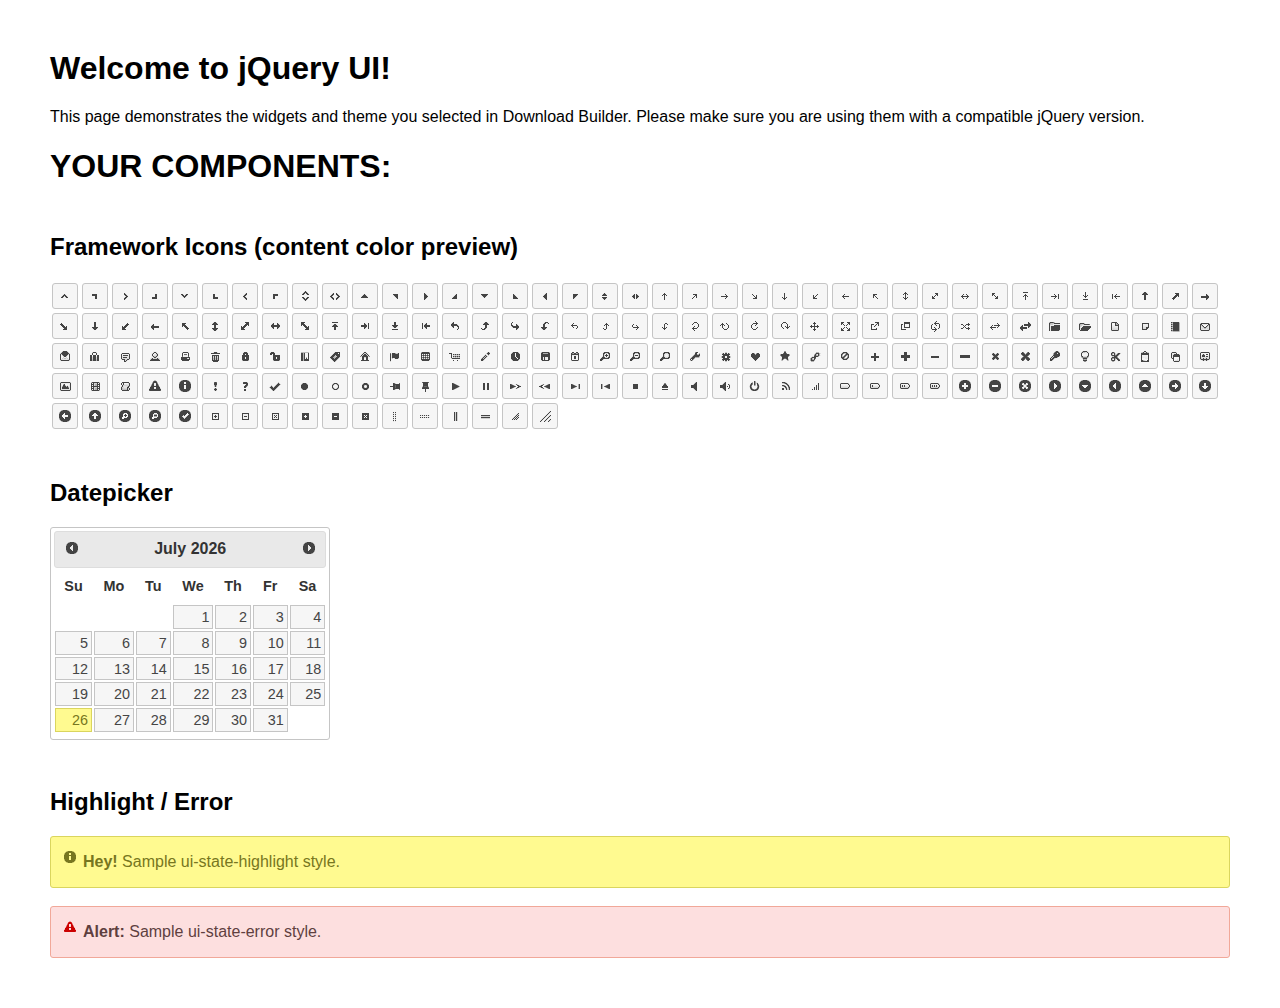
<file: assets/jquery-ui/index.html>
<!doctype html>
<html lang="us">
<head>
	<meta charset="utf-8">
	<title>jQuery UI Example Page</title>
	<link href="jquery-ui.css" rel="stylesheet">
	<style>
	body{
		font-family: "Trebuchet MS", sans-serif;
		margin: 50px;
	}
	.demoHeaders {
		margin-top: 2em;
	}
	#dialog-link {
		padding: .4em 1em .4em 20px;
		text-decoration: none;
		position: relative;
	}
	#dialog-link span.ui-icon {
		margin: 0 5px 0 0;
		position: absolute;
		left: .2em;
		top: 50%;
		margin-top: -8px;
	}
	#icons {
		margin: 0;
		padding: 0;
	}
	#icons li {
		margin: 2px;
		position: relative;
		padding: 4px 0;
		cursor: pointer;
		float: left;
		list-style: none;
	}
	#icons span.ui-icon {
		float: left;
		margin: 0 4px;
	}
	.fakewindowcontain .ui-widget-overlay {
		position: absolute;
	}
	select {
		width: 200px;
	}
	</style>
</head>
<body>

<h1>Welcome to jQuery UI!</h1>

<div class="ui-widget">
	<p>This page demonstrates the widgets and theme you selected in Download Builder. Please make sure you are using them with a compatible jQuery version.</p>
</div>

<h1>YOUR COMPONENTS:</h1>
















<h2 class="demoHeaders">Framework Icons (content color preview)</h2>
<ul id="icons" class="ui-widget ui-helper-clearfix">
	<li class="ui-state-default ui-corner-all" title=".ui-icon-caret-1-n"><span class="ui-icon ui-icon-caret-1-n"></span></li>
	<li class="ui-state-default ui-corner-all" title=".ui-icon-caret-1-ne"><span class="ui-icon ui-icon-caret-1-ne"></span></li>
	<li class="ui-state-default ui-corner-all" title=".ui-icon-caret-1-e"><span class="ui-icon ui-icon-caret-1-e"></span></li>
	<li class="ui-state-default ui-corner-all" title=".ui-icon-caret-1-se"><span class="ui-icon ui-icon-caret-1-se"></span></li>
	<li class="ui-state-default ui-corner-all" title=".ui-icon-caret-1-s"><span class="ui-icon ui-icon-caret-1-s"></span></li>
	<li class="ui-state-default ui-corner-all" title=".ui-icon-caret-1-sw"><span class="ui-icon ui-icon-caret-1-sw"></span></li>
	<li class="ui-state-default ui-corner-all" title=".ui-icon-caret-1-w"><span class="ui-icon ui-icon-caret-1-w"></span></li>
	<li class="ui-state-default ui-corner-all" title=".ui-icon-caret-1-nw"><span class="ui-icon ui-icon-caret-1-nw"></span></li>
	<li class="ui-state-default ui-corner-all" title=".ui-icon-caret-2-n-s"><span class="ui-icon ui-icon-caret-2-n-s"></span></li>
	<li class="ui-state-default ui-corner-all" title=".ui-icon-caret-2-e-w"><span class="ui-icon ui-icon-caret-2-e-w"></span></li>
	<li class="ui-state-default ui-corner-all" title=".ui-icon-triangle-1-n"><span class="ui-icon ui-icon-triangle-1-n"></span></li>
	<li class="ui-state-default ui-corner-all" title=".ui-icon-triangle-1-ne"><span class="ui-icon ui-icon-triangle-1-ne"></span></li>
	<li class="ui-state-default ui-corner-all" title=".ui-icon-triangle-1-e"><span class="ui-icon ui-icon-triangle-1-e"></span></li>
	<li class="ui-state-default ui-corner-all" title=".ui-icon-triangle-1-se"><span class="ui-icon ui-icon-triangle-1-se"></span></li>
	<li class="ui-state-default ui-corner-all" title=".ui-icon-triangle-1-s"><span class="ui-icon ui-icon-triangle-1-s"></span></li>
	<li class="ui-state-default ui-corner-all" title=".ui-icon-triangle-1-sw"><span class="ui-icon ui-icon-triangle-1-sw"></span></li>
	<li class="ui-state-default ui-corner-all" title=".ui-icon-triangle-1-w"><span class="ui-icon ui-icon-triangle-1-w"></span></li>
	<li class="ui-state-default ui-corner-all" title=".ui-icon-triangle-1-nw"><span class="ui-icon ui-icon-triangle-1-nw"></span></li>
	<li class="ui-state-default ui-corner-all" title=".ui-icon-triangle-2-n-s"><span class="ui-icon ui-icon-triangle-2-n-s"></span></li>
	<li class="ui-state-default ui-corner-all" title=".ui-icon-triangle-2-e-w"><span class="ui-icon ui-icon-triangle-2-e-w"></span></li>
	<li class="ui-state-default ui-corner-all" title=".ui-icon-arrow-1-n"><span class="ui-icon ui-icon-arrow-1-n"></span></li>
	<li class="ui-state-default ui-corner-all" title=".ui-icon-arrow-1-ne"><span class="ui-icon ui-icon-arrow-1-ne"></span></li>
	<li class="ui-state-default ui-corner-all" title=".ui-icon-arrow-1-e"><span class="ui-icon ui-icon-arrow-1-e"></span></li>
	<li class="ui-state-default ui-corner-all" title=".ui-icon-arrow-1-se"><span class="ui-icon ui-icon-arrow-1-se"></span></li>
	<li class="ui-state-default ui-corner-all" title=".ui-icon-arrow-1-s"><span class="ui-icon ui-icon-arrow-1-s"></span></li>
	<li class="ui-state-default ui-corner-all" title=".ui-icon-arrow-1-sw"><span class="ui-icon ui-icon-arrow-1-sw"></span></li>
	<li class="ui-state-default ui-corner-all" title=".ui-icon-arrow-1-w"><span class="ui-icon ui-icon-arrow-1-w"></span></li>
	<li class="ui-state-default ui-corner-all" title=".ui-icon-arrow-1-nw"><span class="ui-icon ui-icon-arrow-1-nw"></span></li>
	<li class="ui-state-default ui-corner-all" title=".ui-icon-arrow-2-n-s"><span class="ui-icon ui-icon-arrow-2-n-s"></span></li>
	<li class="ui-state-default ui-corner-all" title=".ui-icon-arrow-2-ne-sw"><span class="ui-icon ui-icon-arrow-2-ne-sw"></span></li>
	<li class="ui-state-default ui-corner-all" title=".ui-icon-arrow-2-e-w"><span class="ui-icon ui-icon-arrow-2-e-w"></span></li>
	<li class="ui-state-default ui-corner-all" title=".ui-icon-arrow-2-se-nw"><span class="ui-icon ui-icon-arrow-2-se-nw"></span></li>
	<li class="ui-state-default ui-corner-all" title=".ui-icon-arrowstop-1-n"><span class="ui-icon ui-icon-arrowstop-1-n"></span></li>
	<li class="ui-state-default ui-corner-all" title=".ui-icon-arrowstop-1-e"><span class="ui-icon ui-icon-arrowstop-1-e"></span></li>
	<li class="ui-state-default ui-corner-all" title=".ui-icon-arrowstop-1-s"><span class="ui-icon ui-icon-arrowstop-1-s"></span></li>
	<li class="ui-state-default ui-corner-all" title=".ui-icon-arrowstop-1-w"><span class="ui-icon ui-icon-arrowstop-1-w"></span></li>
	<li class="ui-state-default ui-corner-all" title=".ui-icon-arrowthick-1-n"><span class="ui-icon ui-icon-arrowthick-1-n"></span></li>
	<li class="ui-state-default ui-corner-all" title=".ui-icon-arrowthick-1-ne"><span class="ui-icon ui-icon-arrowthick-1-ne"></span></li>
	<li class="ui-state-default ui-corner-all" title=".ui-icon-arrowthick-1-e"><span class="ui-icon ui-icon-arrowthick-1-e"></span></li>
	<li class="ui-state-default ui-corner-all" title=".ui-icon-arrowthick-1-se"><span class="ui-icon ui-icon-arrowthick-1-se"></span></li>
	<li class="ui-state-default ui-corner-all" title=".ui-icon-arrowthick-1-s"><span class="ui-icon ui-icon-arrowthick-1-s"></span></li>
	<li class="ui-state-default ui-corner-all" title=".ui-icon-arrowthick-1-sw"><span class="ui-icon ui-icon-arrowthick-1-sw"></span></li>
	<li class="ui-state-default ui-corner-all" title=".ui-icon-arrowthick-1-w"><span class="ui-icon ui-icon-arrowthick-1-w"></span></li>
	<li class="ui-state-default ui-corner-all" title=".ui-icon-arrowthick-1-nw"><span class="ui-icon ui-icon-arrowthick-1-nw"></span></li>
	<li class="ui-state-default ui-corner-all" title=".ui-icon-arrowthick-2-n-s"><span class="ui-icon ui-icon-arrowthick-2-n-s"></span></li>
	<li class="ui-state-default ui-corner-all" title=".ui-icon-arrowthick-2-ne-sw"><span class="ui-icon ui-icon-arrowthick-2-ne-sw"></span></li>
	<li class="ui-state-default ui-corner-all" title=".ui-icon-arrowthick-2-e-w"><span class="ui-icon ui-icon-arrowthick-2-e-w"></span></li>
	<li class="ui-state-default ui-corner-all" title=".ui-icon-arrowthick-2-se-nw"><span class="ui-icon ui-icon-arrowthick-2-se-nw"></span></li>
	<li class="ui-state-default ui-corner-all" title=".ui-icon-arrowthickstop-1-n"><span class="ui-icon ui-icon-arrowthickstop-1-n"></span></li>
	<li class="ui-state-default ui-corner-all" title=".ui-icon-arrowthickstop-1-e"><span class="ui-icon ui-icon-arrowthickstop-1-e"></span></li>
	<li class="ui-state-default ui-corner-all" title=".ui-icon-arrowthickstop-1-s"><span class="ui-icon ui-icon-arrowthickstop-1-s"></span></li>
	<li class="ui-state-default ui-corner-all" title=".ui-icon-arrowthickstop-1-w"><span class="ui-icon ui-icon-arrowthickstop-1-w"></span></li>
	<li class="ui-state-default ui-corner-all" title=".ui-icon-arrowreturnthick-1-w"><span class="ui-icon ui-icon-arrowreturnthick-1-w"></span></li>
	<li class="ui-state-default ui-corner-all" title=".ui-icon-arrowreturnthick-1-n"><span class="ui-icon ui-icon-arrowreturnthick-1-n"></span></li>
	<li class="ui-state-default ui-corner-all" title=".ui-icon-arrowreturnthick-1-e"><span class="ui-icon ui-icon-arrowreturnthick-1-e"></span></li>
	<li class="ui-state-default ui-corner-all" title=".ui-icon-arrowreturnthick-1-s"><span class="ui-icon ui-icon-arrowreturnthick-1-s"></span></li>
	<li class="ui-state-default ui-corner-all" title=".ui-icon-arrowreturn-1-w"><span class="ui-icon ui-icon-arrowreturn-1-w"></span></li>
	<li class="ui-state-default ui-corner-all" title=".ui-icon-arrowreturn-1-n"><span class="ui-icon ui-icon-arrowreturn-1-n"></span></li>
	<li class="ui-state-default ui-corner-all" title=".ui-icon-arrowreturn-1-e"><span class="ui-icon ui-icon-arrowreturn-1-e"></span></li>
	<li class="ui-state-default ui-corner-all" title=".ui-icon-arrowreturn-1-s"><span class="ui-icon ui-icon-arrowreturn-1-s"></span></li>
	<li class="ui-state-default ui-corner-all" title=".ui-icon-arrowrefresh-1-w"><span class="ui-icon ui-icon-arrowrefresh-1-w"></span></li>
	<li class="ui-state-default ui-corner-all" title=".ui-icon-arrowrefresh-1-n"><span class="ui-icon ui-icon-arrowrefresh-1-n"></span></li>
	<li class="ui-state-default ui-corner-all" title=".ui-icon-arrowrefresh-1-e"><span class="ui-icon ui-icon-arrowrefresh-1-e"></span></li>
	<li class="ui-state-default ui-corner-all" title=".ui-icon-arrowrefresh-1-s"><span class="ui-icon ui-icon-arrowrefresh-1-s"></span></li>
	<li class="ui-state-default ui-corner-all" title=".ui-icon-arrow-4"><span class="ui-icon ui-icon-arrow-4"></span></li>
	<li class="ui-state-default ui-corner-all" title=".ui-icon-arrow-4-diag"><span class="ui-icon ui-icon-arrow-4-diag"></span></li>
	<li class="ui-state-default ui-corner-all" title=".ui-icon-extlink"><span class="ui-icon ui-icon-extlink"></span></li>
	<li class="ui-state-default ui-corner-all" title=".ui-icon-newwin"><span class="ui-icon ui-icon-newwin"></span></li>
	<li class="ui-state-default ui-corner-all" title=".ui-icon-refresh"><span class="ui-icon ui-icon-refresh"></span></li>
	<li class="ui-state-default ui-corner-all" title=".ui-icon-shuffle"><span class="ui-icon ui-icon-shuffle"></span></li>
	<li class="ui-state-default ui-corner-all" title=".ui-icon-transfer-e-w"><span class="ui-icon ui-icon-transfer-e-w"></span></li>
	<li class="ui-state-default ui-corner-all" title=".ui-icon-transferthick-e-w"><span class="ui-icon ui-icon-transferthick-e-w"></span></li>
	<li class="ui-state-default ui-corner-all" title=".ui-icon-folder-collapsed"><span class="ui-icon ui-icon-folder-collapsed"></span></li>
	<li class="ui-state-default ui-corner-all" title=".ui-icon-folder-open"><span class="ui-icon ui-icon-folder-open"></span></li>
	<li class="ui-state-default ui-corner-all" title=".ui-icon-document"><span class="ui-icon ui-icon-document"></span></li>
	<li class="ui-state-default ui-corner-all" title=".ui-icon-document-b"><span class="ui-icon ui-icon-document-b"></span></li>
	<li class="ui-state-default ui-corner-all" title=".ui-icon-note"><span class="ui-icon ui-icon-note"></span></li>
	<li class="ui-state-default ui-corner-all" title=".ui-icon-mail-closed"><span class="ui-icon ui-icon-mail-closed"></span></li>
	<li class="ui-state-default ui-corner-all" title=".ui-icon-mail-open"><span class="ui-icon ui-icon-mail-open"></span></li>
	<li class="ui-state-default ui-corner-all" title=".ui-icon-suitcase"><span class="ui-icon ui-icon-suitcase"></span></li>
	<li class="ui-state-default ui-corner-all" title=".ui-icon-comment"><span class="ui-icon ui-icon-comment"></span></li>
	<li class="ui-state-default ui-corner-all" title=".ui-icon-person"><span class="ui-icon ui-icon-person"></span></li>
	<li class="ui-state-default ui-corner-all" title=".ui-icon-print"><span class="ui-icon ui-icon-print"></span></li>
	<li class="ui-state-default ui-corner-all" title=".ui-icon-trash"><span class="ui-icon ui-icon-trash"></span></li>
	<li class="ui-state-default ui-corner-all" title=".ui-icon-locked"><span class="ui-icon ui-icon-locked"></span></li>
	<li class="ui-state-default ui-corner-all" title=".ui-icon-unlocked"><span class="ui-icon ui-icon-unlocked"></span></li>
	<li class="ui-state-default ui-corner-all" title=".ui-icon-bookmark"><span class="ui-icon ui-icon-bookmark"></span></li>
	<li class="ui-state-default ui-corner-all" title=".ui-icon-tag"><span class="ui-icon ui-icon-tag"></span></li>
	<li class="ui-state-default ui-corner-all" title=".ui-icon-home"><span class="ui-icon ui-icon-home"></span></li>
	<li class="ui-state-default ui-corner-all" title=".ui-icon-flag"><span class="ui-icon ui-icon-flag"></span></li>
	<li class="ui-state-default ui-corner-all" title=".ui-icon-calculator"><span class="ui-icon ui-icon-calculator"></span></li>
	<li class="ui-state-default ui-corner-all" title=".ui-icon-cart"><span class="ui-icon ui-icon-cart"></span></li>
	<li class="ui-state-default ui-corner-all" title=".ui-icon-pencil"><span class="ui-icon ui-icon-pencil"></span></li>
	<li class="ui-state-default ui-corner-all" title=".ui-icon-clock"><span class="ui-icon ui-icon-clock"></span></li>
	<li class="ui-state-default ui-corner-all" title=".ui-icon-disk"><span class="ui-icon ui-icon-disk"></span></li>
	<li class="ui-state-default ui-corner-all" title=".ui-icon-calendar"><span class="ui-icon ui-icon-calendar"></span></li>
	<li class="ui-state-default ui-corner-all" title=".ui-icon-zoomin"><span class="ui-icon ui-icon-zoomin"></span></li>
	<li class="ui-state-default ui-corner-all" title=".ui-icon-zoomout"><span class="ui-icon ui-icon-zoomout"></span></li>
	<li class="ui-state-default ui-corner-all" title=".ui-icon-search"><span class="ui-icon ui-icon-search"></span></li>
	<li class="ui-state-default ui-corner-all" title=".ui-icon-wrench"><span class="ui-icon ui-icon-wrench"></span></li>
	<li class="ui-state-default ui-corner-all" title=".ui-icon-gear"><span class="ui-icon ui-icon-gear"></span></li>
	<li class="ui-state-default ui-corner-all" title=".ui-icon-heart"><span class="ui-icon ui-icon-heart"></span></li>
	<li class="ui-state-default ui-corner-all" title=".ui-icon-star"><span class="ui-icon ui-icon-star"></span></li>
	<li class="ui-state-default ui-corner-all" title=".ui-icon-link"><span class="ui-icon ui-icon-link"></span></li>
	<li class="ui-state-default ui-corner-all" title=".ui-icon-cancel"><span class="ui-icon ui-icon-cancel"></span></li>
	<li class="ui-state-default ui-corner-all" title=".ui-icon-plus"><span class="ui-icon ui-icon-plus"></span></li>
	<li class="ui-state-default ui-corner-all" title=".ui-icon-plusthick"><span class="ui-icon ui-icon-plusthick"></span></li>
	<li class="ui-state-default ui-corner-all" title=".ui-icon-minus"><span class="ui-icon ui-icon-minus"></span></li>
	<li class="ui-state-default ui-corner-all" title=".ui-icon-minusthick"><span class="ui-icon ui-icon-minusthick"></span></li>
	<li class="ui-state-default ui-corner-all" title=".ui-icon-close"><span class="ui-icon ui-icon-close"></span></li>
	<li class="ui-state-default ui-corner-all" title=".ui-icon-closethick"><span class="ui-icon ui-icon-closethick"></span></li>
	<li class="ui-state-default ui-corner-all" title=".ui-icon-key"><span class="ui-icon ui-icon-key"></span></li>
	<li class="ui-state-default ui-corner-all" title=".ui-icon-lightbulb"><span class="ui-icon ui-icon-lightbulb"></span></li>
	<li class="ui-state-default ui-corner-all" title=".ui-icon-scissors"><span class="ui-icon ui-icon-scissors"></span></li>
	<li class="ui-state-default ui-corner-all" title=".ui-icon-clipboard"><span class="ui-icon ui-icon-clipboard"></span></li>
	<li class="ui-state-default ui-corner-all" title=".ui-icon-copy"><span class="ui-icon ui-icon-copy"></span></li>
	<li class="ui-state-default ui-corner-all" title=".ui-icon-contact"><span class="ui-icon ui-icon-contact"></span></li>
	<li class="ui-state-default ui-corner-all" title=".ui-icon-image"><span class="ui-icon ui-icon-image"></span></li>
	<li class="ui-state-default ui-corner-all" title=".ui-icon-video"><span class="ui-icon ui-icon-video"></span></li>
	<li class="ui-state-default ui-corner-all" title=".ui-icon-script"><span class="ui-icon ui-icon-script"></span></li>
	<li class="ui-state-default ui-corner-all" title=".ui-icon-alert"><span class="ui-icon ui-icon-alert"></span></li>
	<li class="ui-state-default ui-corner-all" title=".ui-icon-info"><span class="ui-icon ui-icon-info"></span></li>
	<li class="ui-state-default ui-corner-all" title=".ui-icon-notice"><span class="ui-icon ui-icon-notice"></span></li>
	<li class="ui-state-default ui-corner-all" title=".ui-icon-help"><span class="ui-icon ui-icon-help"></span></li>
	<li class="ui-state-default ui-corner-all" title=".ui-icon-check"><span class="ui-icon ui-icon-check"></span></li>
	<li class="ui-state-default ui-corner-all" title=".ui-icon-bullet"><span class="ui-icon ui-icon-bullet"></span></li>
	<li class="ui-state-default ui-corner-all" title=".ui-icon-radio-off"><span class="ui-icon ui-icon-radio-off"></span></li>
	<li class="ui-state-default ui-corner-all" title=".ui-icon-radio-on"><span class="ui-icon ui-icon-radio-on"></span></li>
	<li class="ui-state-default ui-corner-all" title=".ui-icon-pin-w"><span class="ui-icon ui-icon-pin-w"></span></li>
	<li class="ui-state-default ui-corner-all" title=".ui-icon-pin-s"><span class="ui-icon ui-icon-pin-s"></span></li>
	<li class="ui-state-default ui-corner-all" title=".ui-icon-play"><span class="ui-icon ui-icon-play"></span></li>
	<li class="ui-state-default ui-corner-all" title=".ui-icon-pause"><span class="ui-icon ui-icon-pause"></span></li>
	<li class="ui-state-default ui-corner-all" title=".ui-icon-seek-next"><span class="ui-icon ui-icon-seek-next"></span></li>
	<li class="ui-state-default ui-corner-all" title=".ui-icon-seek-prev"><span class="ui-icon ui-icon-seek-prev"></span></li>
	<li class="ui-state-default ui-corner-all" title=".ui-icon-seek-end"><span class="ui-icon ui-icon-seek-end"></span></li>
	<li class="ui-state-default ui-corner-all" title=".ui-icon-seek-first"><span class="ui-icon ui-icon-seek-first"></span></li>
	<li class="ui-state-default ui-corner-all" title=".ui-icon-stop"><span class="ui-icon ui-icon-stop"></span></li>
	<li class="ui-state-default ui-corner-all" title=".ui-icon-eject"><span class="ui-icon ui-icon-eject"></span></li>
	<li class="ui-state-default ui-corner-all" title=".ui-icon-volume-off"><span class="ui-icon ui-icon-volume-off"></span></li>
	<li class="ui-state-default ui-corner-all" title=".ui-icon-volume-on"><span class="ui-icon ui-icon-volume-on"></span></li>
	<li class="ui-state-default ui-corner-all" title=".ui-icon-power"><span class="ui-icon ui-icon-power"></span></li>
	<li class="ui-state-default ui-corner-all" title=".ui-icon-signal-diag"><span class="ui-icon ui-icon-signal-diag"></span></li>
	<li class="ui-state-default ui-corner-all" title=".ui-icon-signal"><span class="ui-icon ui-icon-signal"></span></li>
	<li class="ui-state-default ui-corner-all" title=".ui-icon-battery-0"><span class="ui-icon ui-icon-battery-0"></span></li>
	<li class="ui-state-default ui-corner-all" title=".ui-icon-battery-1"><span class="ui-icon ui-icon-battery-1"></span></li>
	<li class="ui-state-default ui-corner-all" title=".ui-icon-battery-2"><span class="ui-icon ui-icon-battery-2"></span></li>
	<li class="ui-state-default ui-corner-all" title=".ui-icon-battery-3"><span class="ui-icon ui-icon-battery-3"></span></li>
	<li class="ui-state-default ui-corner-all" title=".ui-icon-circle-plus"><span class="ui-icon ui-icon-circle-plus"></span></li>
	<li class="ui-state-default ui-corner-all" title=".ui-icon-circle-minus"><span class="ui-icon ui-icon-circle-minus"></span></li>
	<li class="ui-state-default ui-corner-all" title=".ui-icon-circle-close"><span class="ui-icon ui-icon-circle-close"></span></li>
	<li class="ui-state-default ui-corner-all" title=".ui-icon-circle-triangle-e"><span class="ui-icon ui-icon-circle-triangle-e"></span></li>
	<li class="ui-state-default ui-corner-all" title=".ui-icon-circle-triangle-s"><span class="ui-icon ui-icon-circle-triangle-s"></span></li>
	<li class="ui-state-default ui-corner-all" title=".ui-icon-circle-triangle-w"><span class="ui-icon ui-icon-circle-triangle-w"></span></li>
	<li class="ui-state-default ui-corner-all" title=".ui-icon-circle-triangle-n"><span class="ui-icon ui-icon-circle-triangle-n"></span></li>
	<li class="ui-state-default ui-corner-all" title=".ui-icon-circle-arrow-e"><span class="ui-icon ui-icon-circle-arrow-e"></span></li>
	<li class="ui-state-default ui-corner-all" title=".ui-icon-circle-arrow-s"><span class="ui-icon ui-icon-circle-arrow-s"></span></li>
	<li class="ui-state-default ui-corner-all" title=".ui-icon-circle-arrow-w"><span class="ui-icon ui-icon-circle-arrow-w"></span></li>
	<li class="ui-state-default ui-corner-all" title=".ui-icon-circle-arrow-n"><span class="ui-icon ui-icon-circle-arrow-n"></span></li>
	<li class="ui-state-default ui-corner-all" title=".ui-icon-circle-zoomin"><span class="ui-icon ui-icon-circle-zoomin"></span></li>
	<li class="ui-state-default ui-corner-all" title=".ui-icon-circle-zoomout"><span class="ui-icon ui-icon-circle-zoomout"></span></li>
	<li class="ui-state-default ui-corner-all" title=".ui-icon-circle-check"><span class="ui-icon ui-icon-circle-check"></span></li>
	<li class="ui-state-default ui-corner-all" title=".ui-icon-circlesmall-plus"><span class="ui-icon ui-icon-circlesmall-plus"></span></li>
	<li class="ui-state-default ui-corner-all" title=".ui-icon-circlesmall-minus"><span class="ui-icon ui-icon-circlesmall-minus"></span></li>
	<li class="ui-state-default ui-corner-all" title=".ui-icon-circlesmall-close"><span class="ui-icon ui-icon-circlesmall-close"></span></li>
	<li class="ui-state-default ui-corner-all" title=".ui-icon-squaresmall-plus"><span class="ui-icon ui-icon-squaresmall-plus"></span></li>
	<li class="ui-state-default ui-corner-all" title=".ui-icon-squaresmall-minus"><span class="ui-icon ui-icon-squaresmall-minus"></span></li>
	<li class="ui-state-default ui-corner-all" title=".ui-icon-squaresmall-close"><span class="ui-icon ui-icon-squaresmall-close"></span></li>
	<li class="ui-state-default ui-corner-all" title=".ui-icon-grip-dotted-vertical"><span class="ui-icon ui-icon-grip-dotted-vertical"></span></li>
	<li class="ui-state-default ui-corner-all" title=".ui-icon-grip-dotted-horizontal"><span class="ui-icon ui-icon-grip-dotted-horizontal"></span></li>
	<li class="ui-state-default ui-corner-all" title=".ui-icon-grip-solid-vertical"><span class="ui-icon ui-icon-grip-solid-vertical"></span></li>
	<li class="ui-state-default ui-corner-all" title=".ui-icon-grip-solid-horizontal"><span class="ui-icon ui-icon-grip-solid-horizontal"></span></li>
	<li class="ui-state-default ui-corner-all" title=".ui-icon-gripsmall-diagonal-se"><span class="ui-icon ui-icon-gripsmall-diagonal-se"></span></li>
	<li class="ui-state-default ui-corner-all" title=".ui-icon-grip-diagonal-se"><span class="ui-icon ui-icon-grip-diagonal-se"></span></li>
</ul>




<!-- Datepicker -->
<h2 class="demoHeaders">Datepicker</h2>
<div id="datepicker"></div>












<!-- Highlight / Error -->
<h2 class="demoHeaders">Highlight / Error</h2>
<div class="ui-widget">
	<div class="ui-state-highlight ui-corner-all" style="margin-top: 20px; padding: 0 .7em;">
		<p><span class="ui-icon ui-icon-info" style="float: left; margin-right: .3em;"></span>
		<strong>Hey!</strong> Sample ui-state-highlight style.</p>
	</div>
</div>
<br>
<div class="ui-widget">
	<div class="ui-state-error ui-corner-all" style="padding: 0 .7em;">
		<p><span class="ui-icon ui-icon-alert" style="float: left; margin-right: .3em;"></span>
		<strong>Alert:</strong> Sample ui-state-error style.</p>
	</div>
</div>

<script src="external/jquery/jquery.js"></script>
<script src="jquery-ui.js"></script>
<script>















$( "#datepicker" ).datepicker({
	inline: true
});














// Hover states on the static widgets
$( "#dialog-link, #icons li" ).hover(
	function() {
		$( this ).addClass( "ui-state-hover" );
	},
	function() {
		$( this ).removeClass( "ui-state-hover" );
	}
);
</script>
</body>
</html>
</file>
